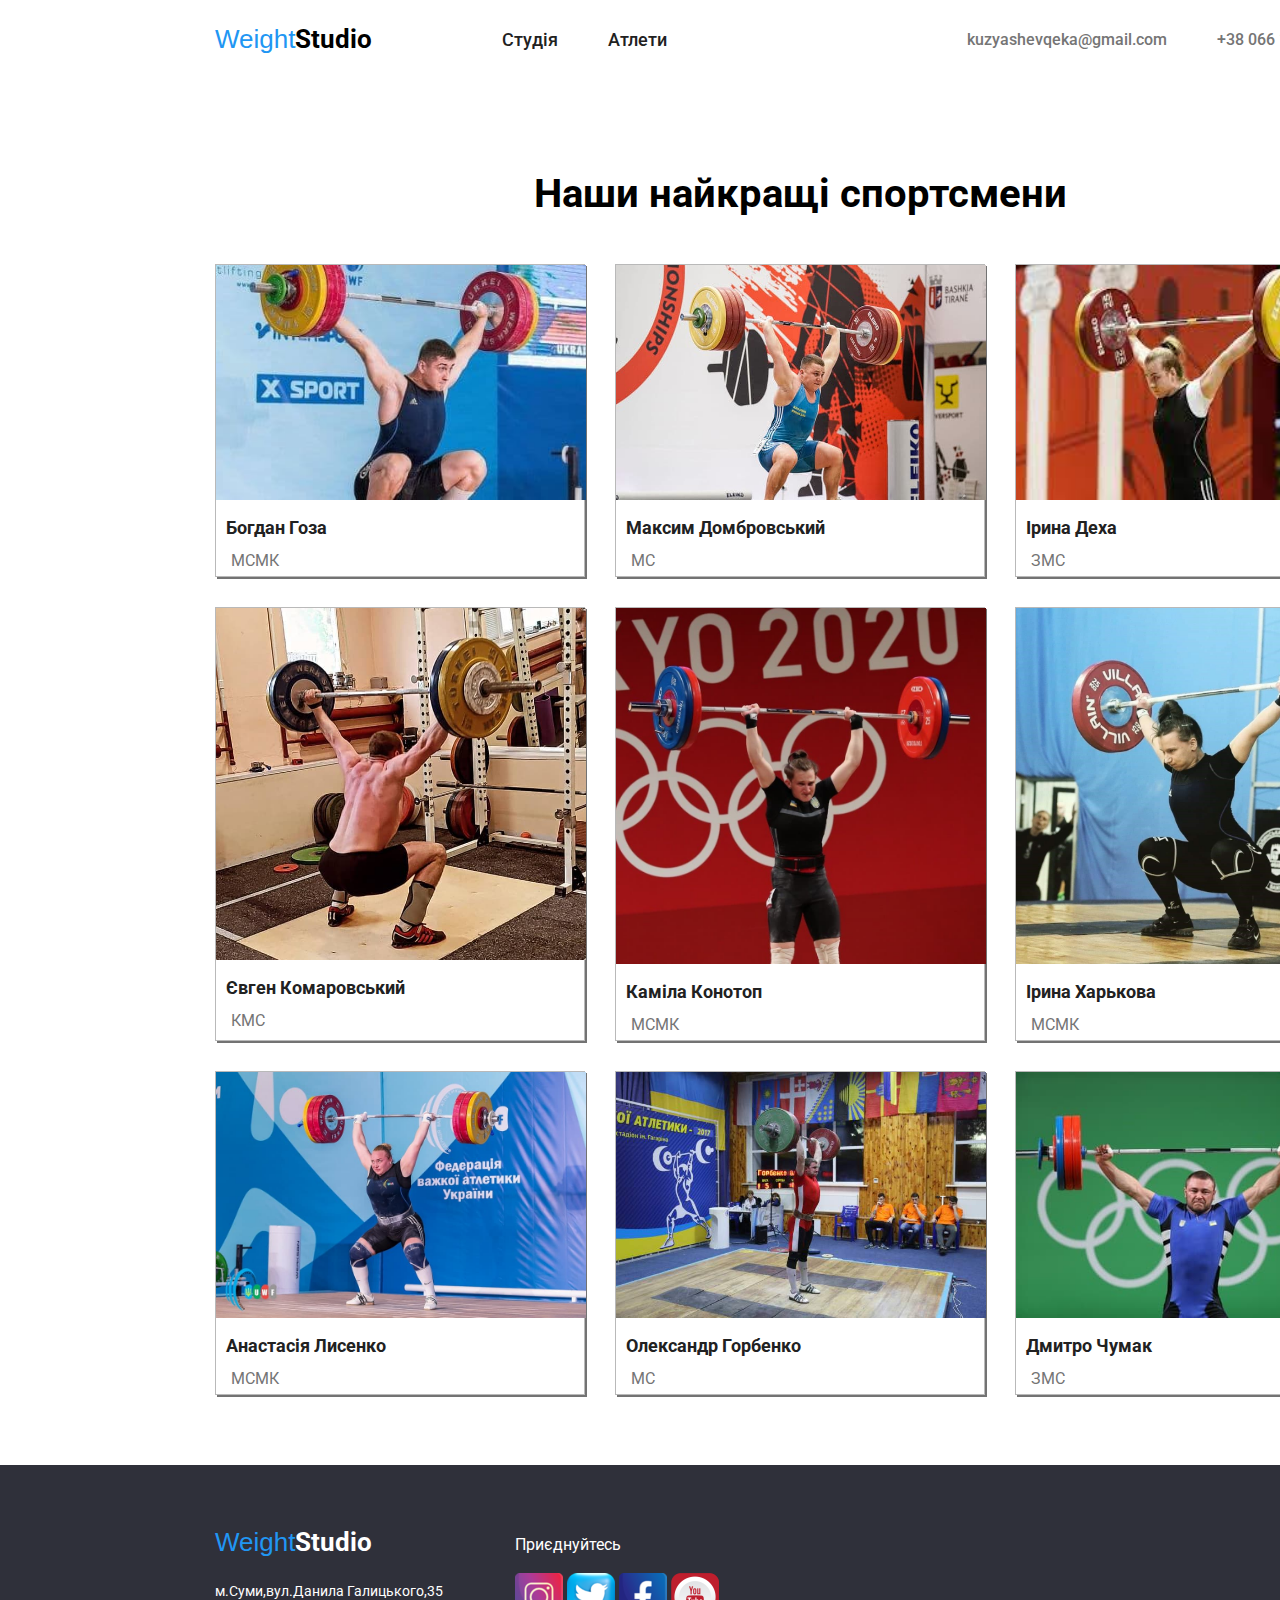
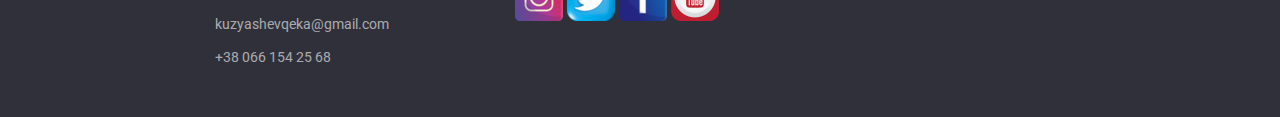
<file: html/portfolio.html>
<!DOCTYPE html>
<html lang="uk">
<head>
  <meta charset="UTF-8">
  <meta http-equiv="X-UA-Compatible" content="IE=edge">
  <meta name="viewport" content="width=device-width, initial-scale=1.0">
  <link rel="stylesheet" href="../css/portfolio.css">
  <link rel="stylesheet" href="../css/reset.css">
  <link rel="preconnect" href="https://fonts.googleapis.com">
<link rel="preconnect" href="https://fonts.gstatic.com" crossorigin>
<link href="https://fonts.googleapis.com/css2?family=Roboto:wght@400;500;700&display=swap" rel="stylesheet">
  <title>Document</title>
</head>
<body>
  <div class="wrapper-portfolio">
    <!--Header-->
  <header class="header">
  <p class="logo"><span>Weight</span>Studio</p>
  <nav class="nav">
  <a href="../html/index.html"><p>Студія</p></a>
  <p>Атлети</p>
</nav>
<ul class="nav-ul">
  <li><a class="email-tel" href="mailto:">kuzyashevqeka@gmail.com</a></li>
 <li><a class="email-tel" href="tel:+380661542568">+38 066 154 25 68</a></li>
</ul>
</header>
<!--Main-->
<main class="main">
  <h2 class="title-athletes">Наши найкращі спортсмени</h2>
  <ul class="pictures">
    <li class="content">
      <img src="../images/athletes/goza.jpg" alt="project1" width="370" height="235">
      <h4 class="title-name">Богдан Гоза</h4>
      <p class="rank">МСМК</p>
    </li>
     <li class="content">
      <img src="../images/athletes/dombrovsciy.jpg" alt="project2" width="370" height="235">
      <h4 class="title-name">Максим Домбровський</h4>
      <p class="rank">МС</p>
    </li>
     <li class="content">
      <img src="../images/athletes/deha.jpg" alt="project3" width="370" height="235">
      <h4 class="title-name">Ірина Деха</h4>
      <p class="rank">ЗМС</p>
    </li>
     <li class="content">
      <img src="../images/athletes/comarovskiy.jpg" alt="project4" width="370">
      <h4 class="title-name">Євген Комаровський</h4>
      <p class="rank">КМС</p>
    </li>
     <li class="content">
      <img src="../images/athletes/konotop.jpg" alt="project5" width="370">
      <h4 class="title-name">Каміла Конотоп</h4>
      <p class="rank">МСМК</p>
    </li>
     <li class="content">
      <img src="../images/athletes/harkov.jpg" alt="project6" width="370">
      <h4 class="title-name">Ірина Харькова</h4>
      <p class="rank">МСМК</p>
    </li>
     <li class="content">
      <img src="../images/athletes/lysenko.jpg" alt="project7" width="370">
      <h4 class="title-name">Анастасія Лисенко</h4>
      <p class="rank">МСМК</p>
    </li>
     <li class="content">
      <img src="../images/athletes/gorbenko.jpg" alt="project8" width="370">
      <h4 class="title-name">Олександр Горбенко</h4>
      <p class="rank">МС</p>
    </li>
     <li class="content">
      <img src="../images/athletes/chumak.jpg" alt="project9" width="370">
      <h4 class="title-name">Дмитро Чумак</h4>
      <p class="rank">ЗМС</p>
    </li>
  </ul>
</main>
<!--Footer-->
<footer class="footer">
  <p class="logo-footer"><span>Weight</span>Studio</p>
<ul>
  <li class="location"><a target="_blank" href="https://www.google.com/maps/place/%D1%83%D0%BB.+%D0%94%D0%B0%D0%BD%D0%B8%D0%BB%D0%B0+%D0%93%D0%B0%D0%BB%D0%B8%D1%86%D0%BA%D0%BE%D0%B3%D0%BE,+35,+%D0%A1%D1%83%D0%BC%D1%8B,+%D0%A1%D1%83%D0%BC%D1%81%D0%BA%D0%B0%D1%8F+%D0%BE%D0%B1%D0%BB%D0%B0%D1%81%D1%82%D1%8C,+40000/@50.9136969,34.7833368,17z/data=!3m1!4b1!4m6!3m5!1s0x412901874670a951:0x33a8681fde84b014!8m2!3d50.9136969!4d34.7855255!16s%2Fg%2F1td_96v1"> м.Суми,вул.Данила Галицького,35</a></li>
  <li class="foot-mail-tel"><a href="mailto:kuzyashevqeka@gmail.com">kuzyashevqeka@gmail.com</a></li>
  <li class="foot-mail-tel"><a href="tel:+380661542568">+38 066 154 25 68 </a></li>
</ul>
<div class="social">
  <h3 class="title-3">Приєднуйтесь</h3>
 <a href="https://www.instagram.com/" target="_blank"><img src="../images/social/instagram.png" alt="instagram"></a> 
 <a href="#"> <img src="../images/social/twitter.png" alt="twitter"></a>
 <a href="https://www.facebook.com/" target="_blank"><img src="../images/social/facebook.png" alt="facebook"></a>
 <a href="https://www.youtube.com/@user-it8bt2wz4o" target="_blank"> <img src="../images/social/youtube.png" alt="youtube"></a>
</div>
</footer>
</div>
</body>
</html>
</file>
<file: css/portfolio.css>
body {
  font-family: 'Roboto',
    sans-serif;
  background-color: #f5f4fa;
}

:root {
  --color1: #2196f3;
  --color2: #212121;
  --color3: #757575;
  --color4: #ffffff;
  --color5: #2f303a;
  --padding: 94px;
  --font: 'Oleo Script', sans-serif;
  --marginLR: 215px;
}

.wrapper-portfolio {
  background-color: var(--color4);
  width: 1600px;
  margin: auto;
}

/*Header*/
.header {
  height: 80px;
  display: flex;
  align-items: center;
  margin-bottom: var(--padding);
}

.logo {
  font-weight: 700;
  font-size: 26px;
  color: #000000;
  line-height: 1.15;
  margin-left: var(--marginLR);
  margin-right: 130px;
}

header span {
  font-family: var(--font);
  font-weight: 400;
  color: var(--color1);
}

.nav {
  font-weight: 500;
  font-size: 18px;
  line-height: 1.15;
  color: var(--color2);
  display: flex;
  gap: 50px;
  margin-right: 300px;
  cursor: pointer;
}

.nav p:hover {
  color: var(--color1);
}

.nav-ul {
  font-weight: 500;
  font-size: 16px;
  line-height: 1.15;
  color: var(--color3);
  display: flex;
  gap: 50px;
  margin-right: var(--marginLR);
}

.email-tel {
  color: var(--color3);
}

.email-tel:hover {
  color: var(--color1);
}

/*Main*/
.main {
  margin-bottom: 70px;
}

.title-athletes {
  font-weight: 700;
  font-size: 40px;
  text-align: center;
  margin-bottom: 50px;
}

.pictures {
  width: 1170px;
  margin: auto;
  display: flex;
  flex-wrap: wrap;
  gap: 30px;
}

.content {
  width: 370px;
  border: 1px solid rgba(0, 0, 0, 0.275);
  box-shadow: 2px 2px rgba(0, 0, 0, 0.548);
}

.title-name {
  font-weight: 700;
  font-size: 18px;
  line-height: 2;
  color: var(--color2);
  margin-top: 10px;
  margin-left: 10px;
}

.rank {
  font-weight: 400;
  font-size: 16px;
  line-height: 1.85;
  color: var(--color3);
  margin-left: 15px;
}

/*Footer*/
.footer {
  height: 252px;
  background-color: var(--color5);
  display: flex;
  flex-direction: column;
  position: relative;
}

.logo-footer {
  font-weight: 700;
  font-size: 26px;
  line-height: 1.15;
  color: var(--color4);
  margin: 60px 1240px 20px 215px;
}

.footer span {
  font-family: var(--font);
  color: var(--color1);
  font-weight: 400;
  font-size: 26px;
  line-height: 1.35;
}

.location {
  color: var(--color4);
  font-weight: 400;
  font-size: 14px;
  line-height: 1.7;
  margin-left: var(--marginLR);
  margin-bottom: 9px;
}

.foot-mail-tel {
  color: rgba(255, 255, 255, 0.6);
  font-weight: 400px;
  font-size: 14px;
  line-height: 1.7;
  margin-left: var(--marginLR);
  margin-bottom: 9px;
}

.social {
  color: #ffffff;
  width: 206px;
  height: 80px;
  position: absolute;
  top: 72px;
  left: 515px;
}

.social>img:hover {
  cursor: pointer;
  color: var(--color1);
}

.social>h3 {
  margin-bottom: 20px;
}
</file>
